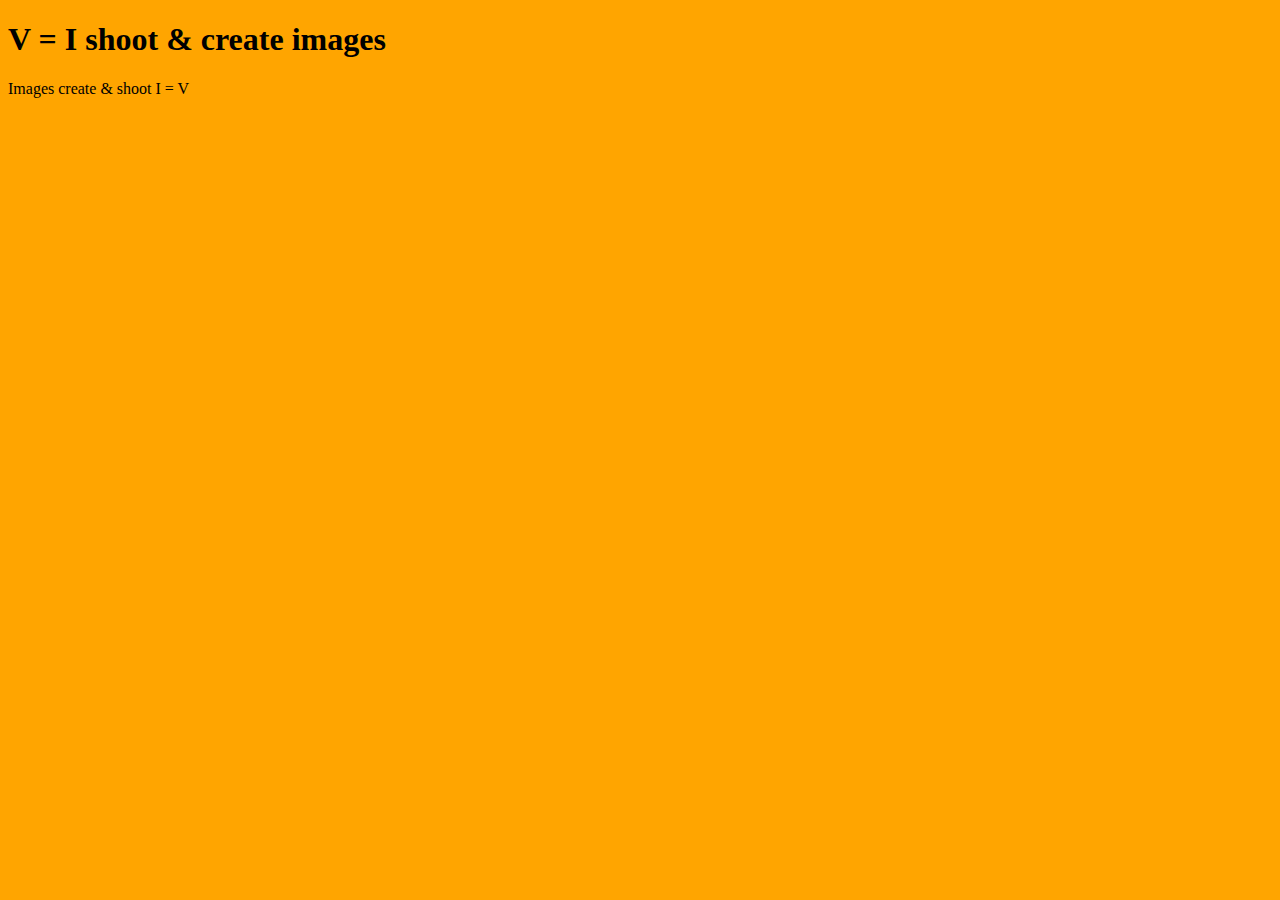
<file: unit_1/index.htm>
<!DOCTYPE html>
<html>
<head>
	<link rel="stylesheet" type="text/css" href="css/style.css">
	<title>Yo yo yo</title>
</head>

<body>
	<h1>V = I shoot & create images</h1>
	<p>Images create & shoot I = V<p>
</body>
</html>
</file>
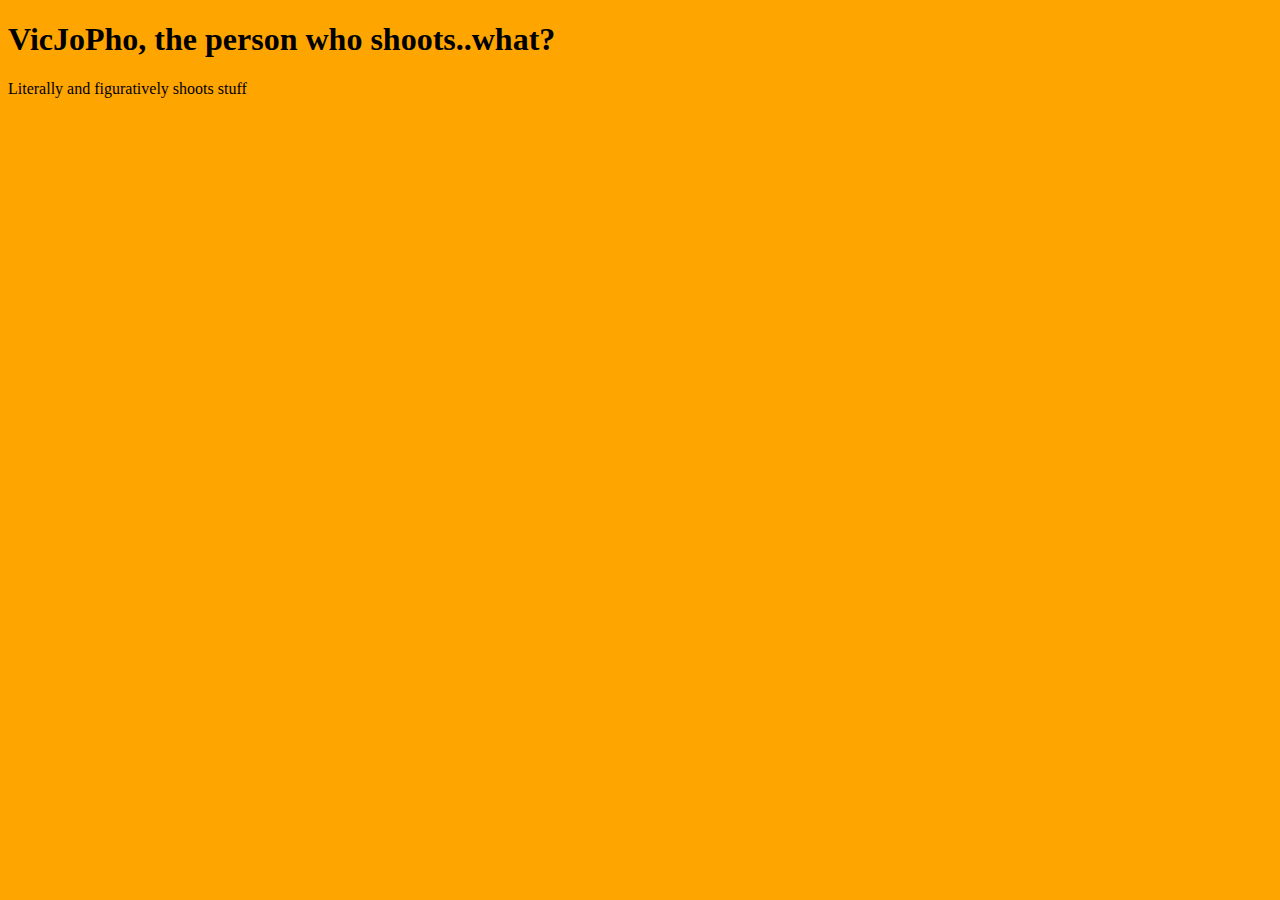
<file: unit_1/index.html>
<!DOCTYPE html>
<html>
<head>
	<link rel="stylesheet" type="text/css" href="css/style.css">
	<title>Yo yo yo</title>
</head>

<body>
	<h1>VicJoPho, the person who shoots..what?</h1>
	<p>Literally and figuratively shoots stuff<p>
</body>
</html>
</file>
<file: unit_4/index.html>
<!DOCTYPE html>
<html>
<head>
	<link rel="stylesheet" type="text/css" href="css/style.css">
	<title>Victor Joseph Photography</title>
</head>

<body>
	<h1>Victor Joseph Photography</h1>
	<h2>"Creating images of depth and tones"</h2>

	<hr width="50%">

	<p>Aiming to put forth timeless and artful images from my life and travel experiences</p>
	<ul>
		<li>Years of music, writing & design</li>
		<li>Collaboration, constant learning and creative curiousty</l>
		<li>World travel</li>
	</ul>	 
	
	<div class="footer">
		<a href="mailto:info@victor-joseph.com?subject=I'm interested and curious to work with you:)">CONTACT ME!</a>

	</div>

</body>
</html>
</file>
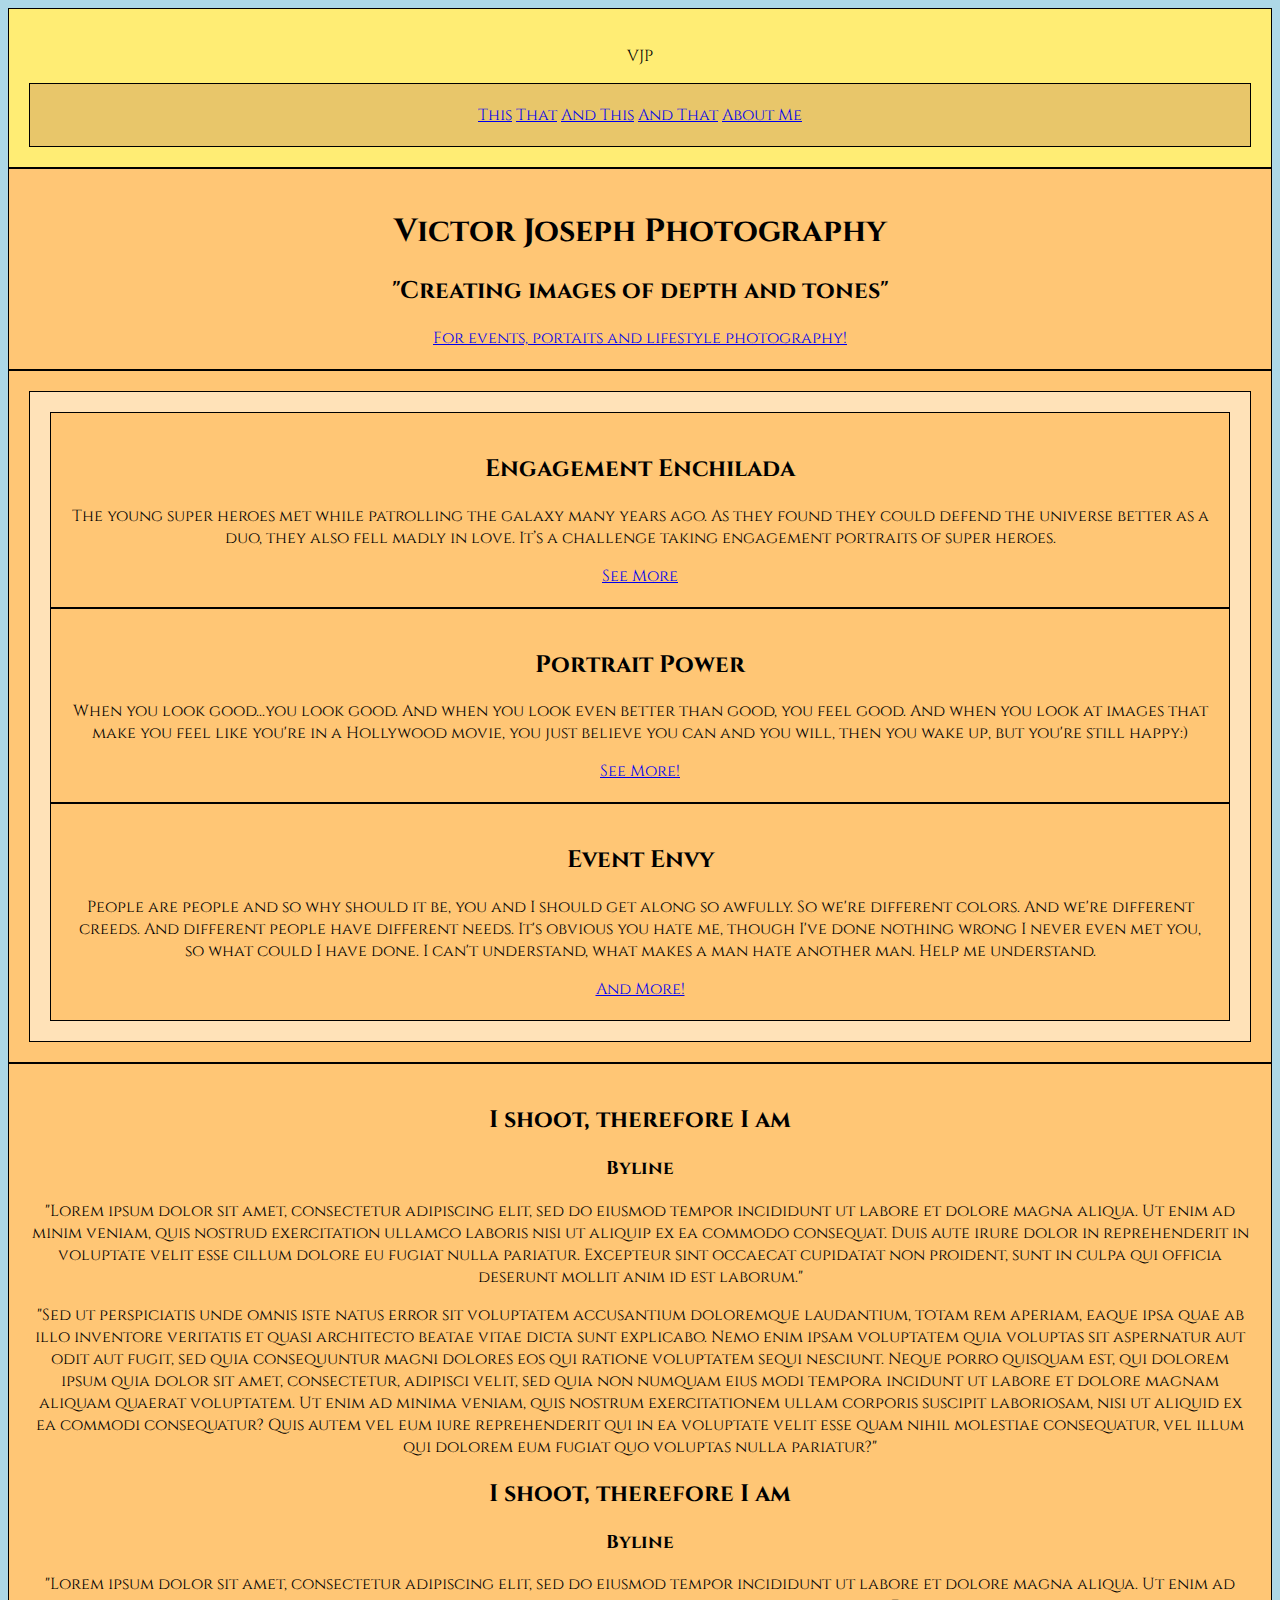
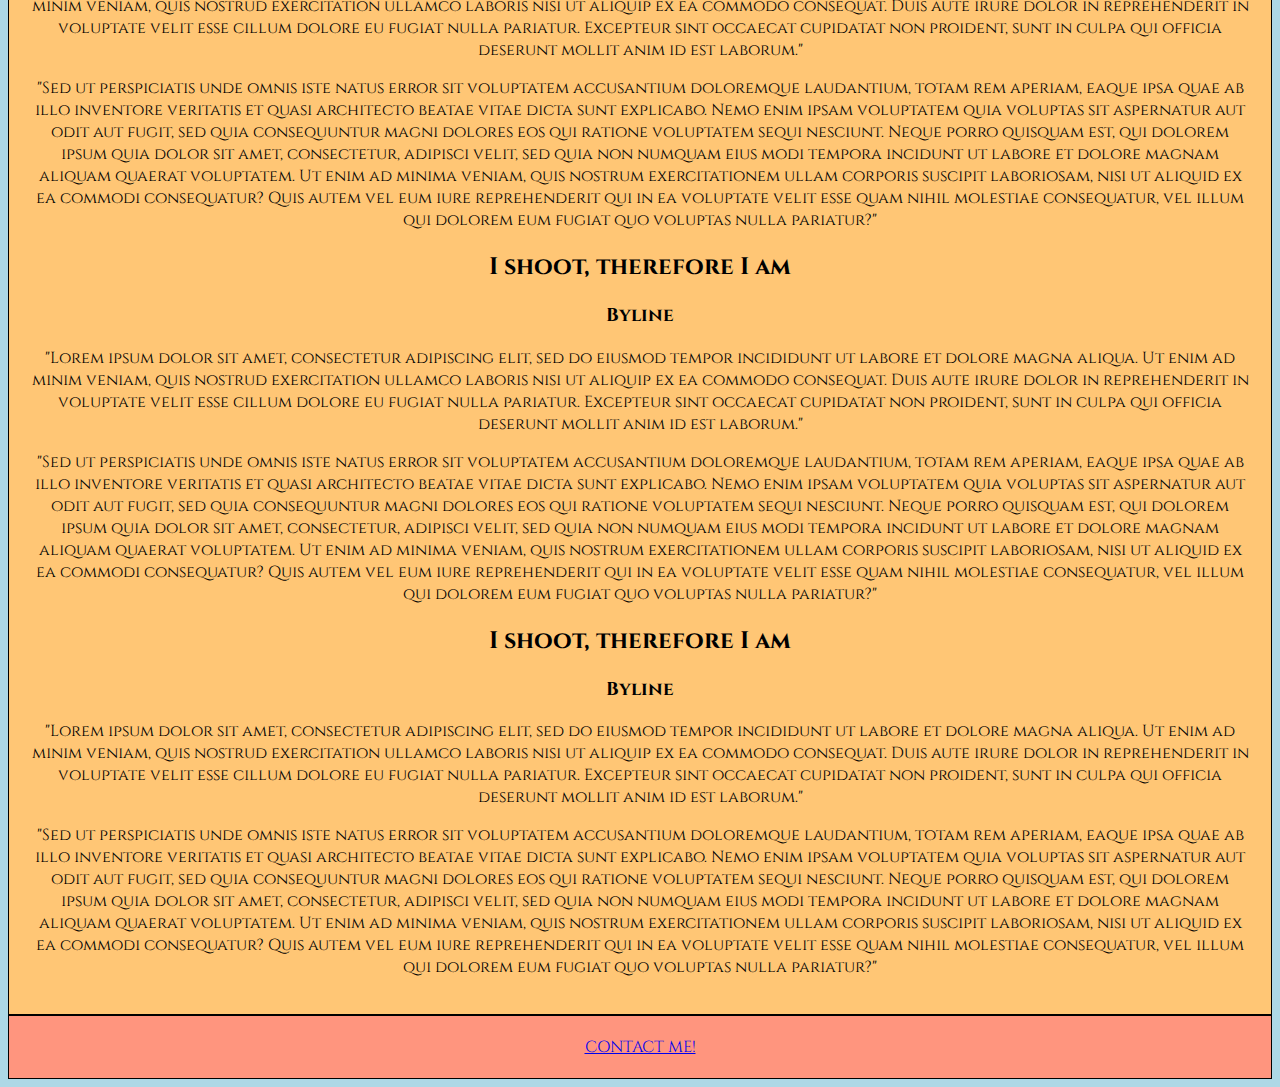
<file: unit_5/index.html>
<!DOCTYPE html>
<html>
<head>
	<meta charset="utf-8">
	<link rel="stylesheet" type="text/css" href="css/style.css" />
	<title>Victor Joseph Photography</title>
</head>
<body>
	<header>
		<p class="logo">VJP</p>
		<nav>
			<a href="#">This</a>
			<a href="#">That</a>
			<a href="#">And This</a>		
			<a href="#">And That</a>
			<a href="#">About Me</a>
		</nav>
	</header>
	<section id="one" class="container">
		<h1>Victor Joseph Photography</h1>
		<!-- <img src="./images/DSC_0003-1.jpg"> -->
		<h2>"Creating images of depth and tones"</h2>
		<a href="#" class="cta"><span>For events, portaits and lifestyle photography!</span></a>
	</section>
	<main>
		<section id="two">
			<div class="container">
				<section class="columns">
					<h2>Engagement Enchilada</h2>
					<p>The young super heroes met while patrolling the galaxy many years ago. As they found they could defend the universe better as a duo, they also fell madly in love. It’s a challenge taking engagement portraits of super heroes.</p>
					<a href="#" class="cta2">See More</a>
				</section>
				<section class="columns">
					<h2>Portrait Power</h2>
					<p>When you look good...you look good. And when you look even better than good, you feel good. And when you look at images that make you feel like you're in a Hollywood movie, you just believe you can and you will, then you wake up, but you're still happy:)</p>
					<a href="#" class="cta2">See More!</a>
				</section>
				<section class="columns">
					<h2>Event Envy</h2>
					<p>People are people and so why should it be, you and I should get along so awfully. So we're different colors. And we're different creeds. And different people have different needs. It's obvious you hate me, though I've done nothing wrong I never even met you, so what could I have done. I can't understand, what makes a man hate another man. Help me understand.</p>
					<a href="#" class="cta2">And More!</a>
				</section>			
			</div>
		</section>
		<section id="three">
			<article>
				<h2>I shoot, therefore I am</h2>
				<h3>Byline</h3>
				<p>"Lorem ipsum dolor sit amet, consectetur adipiscing elit, sed do eiusmod tempor incididunt ut labore et dolore magna aliqua. Ut enim ad minim veniam, quis nostrud exercitation ullamco laboris nisi ut aliquip ex ea commodo consequat. Duis aute irure dolor in reprehenderit in voluptate velit esse cillum dolore eu fugiat nulla pariatur. Excepteur sint occaecat cupidatat non proident, sunt in culpa qui officia deserunt mollit anim id est laborum."</p>
				<p>"Sed ut perspiciatis unde omnis iste natus error sit voluptatem accusantium doloremque laudantium, totam rem aperiam, eaque ipsa quae ab illo inventore veritatis et quasi architecto beatae vitae dicta sunt explicabo. Nemo enim ipsam voluptatem quia voluptas sit aspernatur aut odit aut fugit, sed quia consequuntur magni dolores eos qui ratione voluptatem sequi nesciunt. Neque porro quisquam est, qui dolorem ipsum quia dolor sit amet, consectetur, adipisci velit, sed quia non numquam eius modi tempora incidunt ut labore et dolore magnam aliquam quaerat voluptatem. Ut enim ad minima veniam, quis nostrum exercitationem ullam corporis suscipit laboriosam, nisi ut aliquid ex ea commodi consequatur? Quis autem vel eum iure reprehenderit qui in ea voluptate velit esse quam nihil molestiae consequatur, vel illum qui dolorem eum fugiat quo voluptas nulla pariatur?"</p>
			</article>
			<article>
				<h2>I shoot, therefore I am</h2>
				<h3>Byline</h3>
				<p>"Lorem ipsum dolor sit amet, consectetur adipiscing elit, sed do eiusmod tempor incididunt ut labore et dolore magna aliqua. Ut enim ad minim veniam, quis nostrud exercitation ullamco laboris nisi ut aliquip ex ea commodo consequat. Duis aute irure dolor in reprehenderit in voluptate velit esse cillum dolore eu fugiat nulla pariatur. Excepteur sint occaecat cupidatat non proident, sunt in culpa qui officia deserunt mollit anim id est laborum."</p>
				<p>"Sed ut perspiciatis unde omnis iste natus error sit voluptatem accusantium doloremque laudantium, totam rem aperiam, eaque ipsa quae ab illo inventore veritatis et quasi architecto beatae vitae dicta sunt explicabo. Nemo enim ipsam voluptatem quia voluptas sit aspernatur aut odit aut fugit, sed quia consequuntur magni dolores eos qui ratione voluptatem sequi nesciunt. Neque porro quisquam est, qui dolorem ipsum quia dolor sit amet, consectetur, adipisci velit, sed quia non numquam eius modi tempora incidunt ut labore et dolore magnam aliquam quaerat voluptatem. Ut enim ad minima veniam, quis nostrum exercitationem ullam corporis suscipit laboriosam, nisi ut aliquid ex ea commodi consequatur? Quis autem vel eum iure reprehenderit qui in ea voluptate velit esse quam nihil molestiae consequatur, vel illum qui dolorem eum fugiat quo voluptas nulla pariatur?"</p>
			</article>
			<article>
				<h2>I shoot, therefore I am</h2>
				<h3>Byline</h3>
				<p>"Lorem ipsum dolor sit amet, consectetur adipiscing elit, sed do eiusmod tempor incididunt ut labore et dolore magna aliqua. Ut enim ad minim veniam, quis nostrud exercitation ullamco laboris nisi ut aliquip ex ea commodo consequat. Duis aute irure dolor in reprehenderit in voluptate velit esse cillum dolore eu fugiat nulla pariatur. Excepteur sint occaecat cupidatat non proident, sunt in culpa qui officia deserunt mollit anim id est laborum."</p>
				<p>"Sed ut perspiciatis unde omnis iste natus error sit voluptatem accusantium doloremque laudantium, totam rem aperiam, eaque ipsa quae ab illo inventore veritatis et quasi architecto beatae vitae dicta sunt explicabo. Nemo enim ipsam voluptatem quia voluptas sit aspernatur aut odit aut fugit, sed quia consequuntur magni dolores eos qui ratione voluptatem sequi nesciunt. Neque porro quisquam est, qui dolorem ipsum quia dolor sit amet, consectetur, adipisci velit, sed quia non numquam eius modi tempora incidunt ut labore et dolore magnam aliquam quaerat voluptatem. Ut enim ad minima veniam, quis nostrum exercitationem ullam corporis suscipit laboriosam, nisi ut aliquid ex ea commodi consequatur? Quis autem vel eum iure reprehenderit qui in ea voluptate velit esse quam nihil molestiae consequatur, vel illum qui dolorem eum fugiat quo voluptas nulla pariatur?"</p>
			</article>
			<article>
				<h2>I shoot, therefore I am</h2>
				<h3>Byline</h3>
				<p>"Lorem ipsum dolor sit amet, consectetur adipiscing elit, sed do eiusmod tempor incididunt ut labore et dolore magna aliqua. Ut enim ad minim veniam, quis nostrud exercitation ullamco laboris nisi ut aliquip ex ea commodo consequat. Duis aute irure dolor in reprehenderit in voluptate velit esse cillum dolore eu fugiat nulla pariatur. Excepteur sint occaecat cupidatat non proident, sunt in culpa qui officia deserunt mollit anim id est laborum."</p>
				<p>"Sed ut perspiciatis unde omnis iste natus error sit voluptatem accusantium doloremque laudantium, totam rem aperiam, eaque ipsa quae ab illo inventore veritatis et quasi architecto beatae vitae dicta sunt explicabo. Nemo enim ipsam voluptatem quia voluptas sit aspernatur aut odit aut fugit, sed quia consequuntur magni dolores eos qui ratione voluptatem sequi nesciunt. Neque porro quisquam est, qui dolorem ipsum quia dolor sit amet, consectetur, adipisci velit, sed quia non numquam eius modi tempora incidunt ut labore et dolore magnam aliquam quaerat voluptatem. Ut enim ad minima veniam, quis nostrum exercitationem ullam corporis suscipit laboriosam, nisi ut aliquid ex ea commodi consequatur? Quis autem vel eum iure reprehenderit qui in ea voluptate velit esse quam nihil molestiae consequatur, vel illum qui dolorem eum fugiat quo voluptas nulla pariatur?"</p>
			</article>
		</section>
	</main>
	<footer>
		<a href="mailto:info@victor-joseph.com">CONTACT ME!</a>
	</footer>
</body>
</html>
</file>
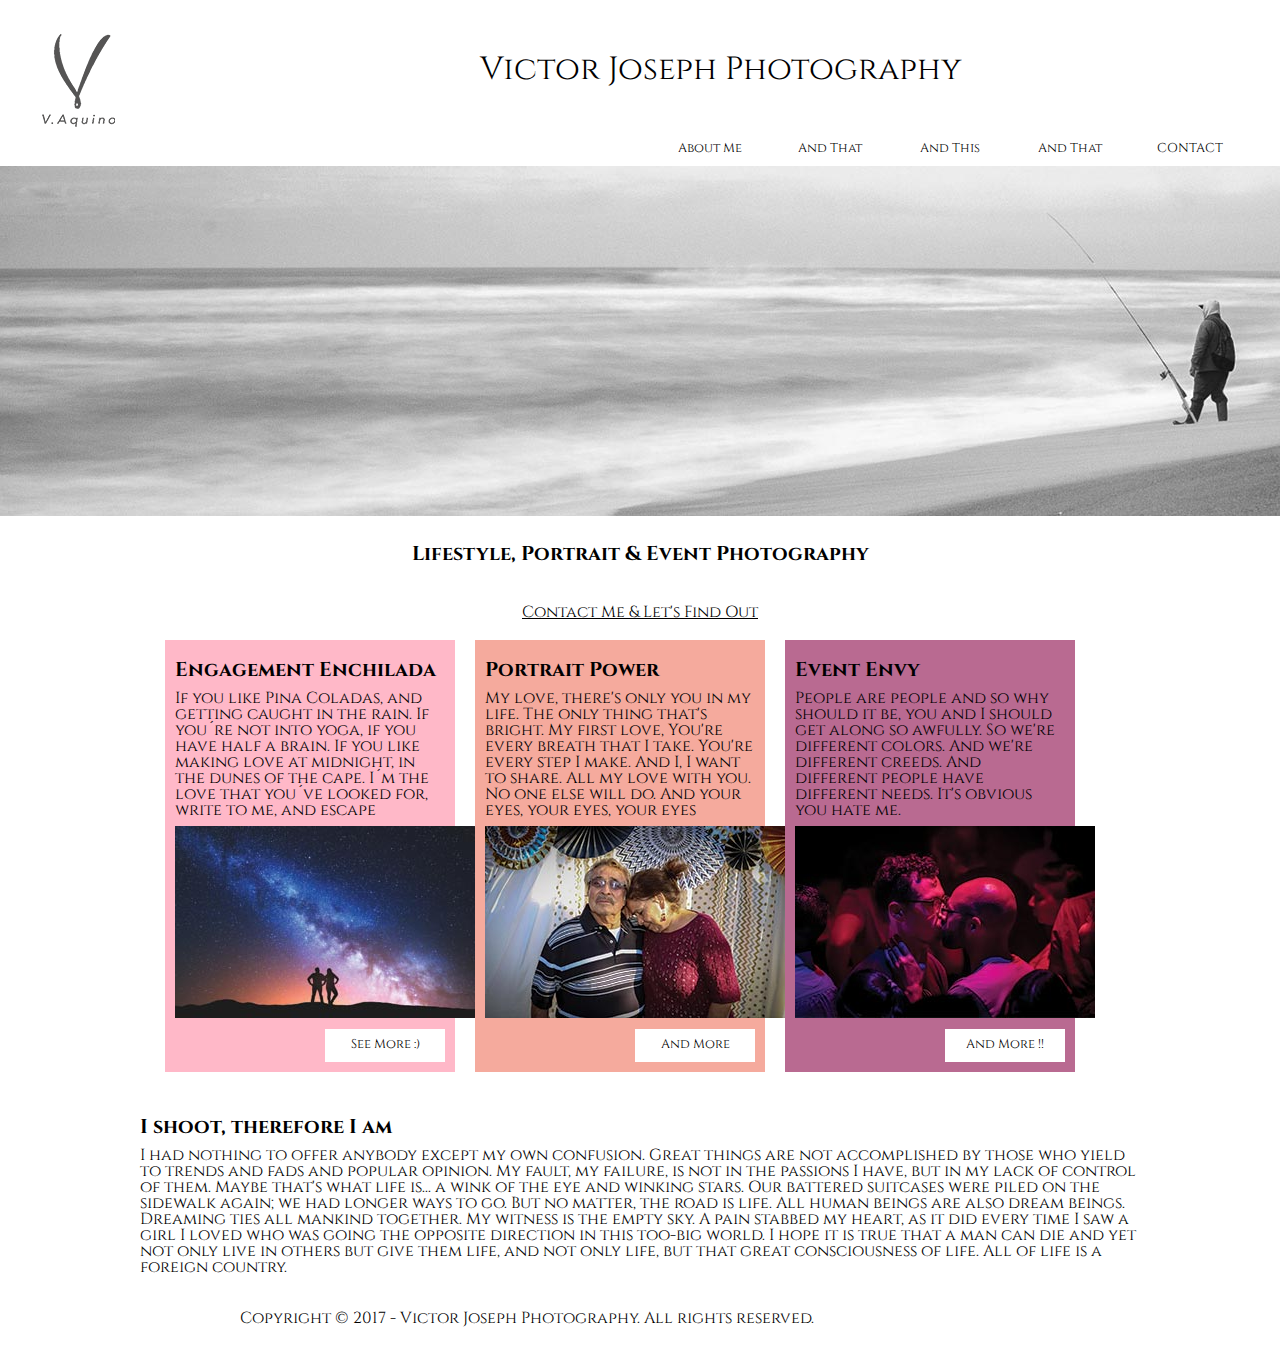
<file: unit_6/index.html>
<!DOCTYPE html>
<html>
<head>
	<meta charset="utf-8">
	<link rel="stylesheet" type="text/css" href="css/reset.css" />
	<link rel="stylesheet" type="text/css" href="css/style.css" />
	<title>Victor Joseph Photography</title>
</head>
<body>
	<header>
			<div class="logo">
				<img src="./images/v-logo2.png">
			</div>
			<div class="title">
				<h1>Victor Joseph Photography</h1>
			</div>
		</div>
		<div class="clearfix"></div>
		<nav>
			<a href="#" class="button">CONTACT</a>
			<a href="#" class="button">And That</a>
			<a href="#" class="button">And This</a>		
			<a href="#" class="button">And That</a>
			<a href="#" class="button">About Me</a>
		</nav>
	</header>

	<main>

		<section id="one" class="container">
			<img src="./images/IMG_1182-1.JPG">
			<div class="main-title"><h2>Lifestyle, Portrait & Event Photography</h2></div>
			<div class="main-contact"><a href="#" class="cta"><span>Contact Me & Let's Find Out</span></a></div>
		</section>
	
		<section id="container">
			<article id="article1" class="column-content">
					
					<h2>Engagement Enchilada</h2>
					<p>If you like Pina Coladas, and getting caught in the rain. If you´re not into yoga, if you have half a brain. If you like making love at midnight, in the dunes of the cape. I´m the love that you´ve looked for, write to me, and escape</p>
					<div class="images"><img src="./images/IMG-midbox-1.jpg"></div>
					<a href="#" class="button">See More :)</a>
			</article>

			<article id="article2" class="column-content">
					
					<h2>Portrait Power</h2>
					<p>My love, there's only you in my life. The only thing that's bright. My first love, You're every breath that I take. You're every step I make. And I, I want to share. All my love with you. No one else will do. And your eyes, your eyes, your eyes</p>
					<div class="images"><img src="./images/IMG-midbox-2.jpg"></div>
					<a href="#" class="button">And More</a>
			</article>

			<article id="article3" class="column-content">
					
					<h2>Event Envy</h2>
					<p>People are people and so why should it be, you and I should get along so awfully. So we're different colors. And we're different creeds. And different people have different needs. It's obvious you hate me.</p>
					<div class="images"><img src="./images/IMG-midbox-3.jpg"></div>
					<a href="#" class="button">And More !!</a>
			</article>			
		
		</section>
		
		<div class="clearfix"></div>
		
		<section id="three" class="about-me">
					<h2>I shoot, therefore I am</h2>
					<p>I had nothing to offer anybody except my own confusion. Great things are not accomplished by those who yield to trends and fads and popular opinion. My fault, my failure, is not in the passions I have, but in my lack of control of them. Maybe that's what life is... a wink of the eye and winking stars. Our battered suitcases were piled on the sidewalk again; we had longer ways to go. But no matter, the road is life. All human beings are also dream beings. Dreaming ties all mankind together. My witness is the empty sky. A pain stabbed my heart, as it did every time I saw a girl I loved who was going the opposite direction in this too-big world. I hope it is true that a man can die and yet not only live in others but give them life, and not only life, but that great consciousness of life. All of life is a foreign country.</p>
		</section>
	</main>

	<footer>
    <div class="copyright">
        Copyright &copy; 2017 - Victor Joseph Photography.  All rights reserved.
    </div>
	</footer>
</body>
</html>
</file>
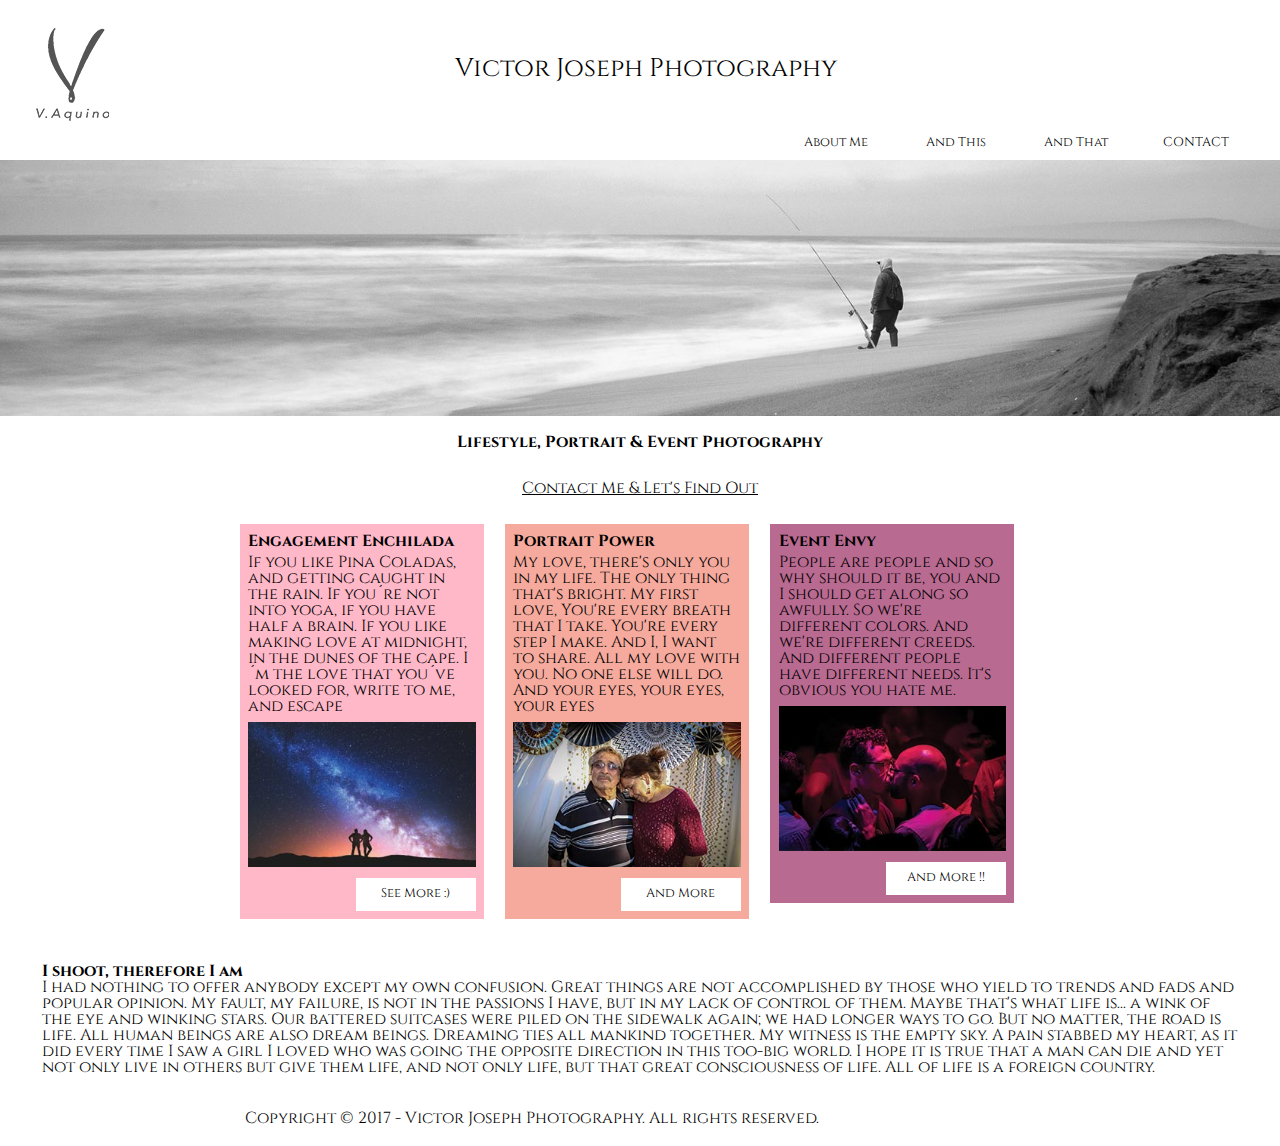
<file: unit_8/index.html>
<!DOCTYPE html>
<html>
<head>
	<meta charset="utf-8">
	<link rel="stylesheet" type="text/css" href="css/reset.css" />
	<link rel="stylesheet" type="text/css" href="css/style.css" />
	<meta name="viewport" content="width=device-width, initial-scale=1">
	<title>Victor Joseph Photography</title>
</head>
<body>
	<header>
			<div class="logo">
				<img src="./images/v-logo2.png">
			</div>
			<div class="title">
				<h1>Victor Joseph Photography</h1>
			</div>
		</div>
		<div class="clearfix"></div>
		<nav>
			<a href="#" class="button">CONTACT</a>
			<a href="#" class="button">And That</a>
			<a href="#" class="button">And This</a>		
			<a href="#" class="button">About Me</a>
		</nav>
	</header>

	<main>

		<section id="one" class="container">
			<img src="./images/IMG_1182-1.JPG">
			<div class="main-title"><h2>Lifestyle, Portrait & Event Photography</h2></div>
			<div class="main-contact"><a href="#" class="cta"><span>Contact Me & Let's Find Out</span></a></div>
		</section>
	
		<section id="container">
			<article id="article1" class="column-content">
					
					<h2>Engagement Enchilada</h2>
					<p>If you like Pina Coladas, and getting caught in the rain. If you´re not into yoga, if you have half a brain. If you like making love at midnight, in the dunes of the cape. I´m the love that you´ve looked for, write to me, and escape</p>
					<div class="images"><img src="./images/IMG-midbox-1.jpg"></div>
					<a href="#" class="button">See More :)</a>
					<div class="clearfix"></div>
			</article>

			<article id="article2" class="column-content">
					
					<h2>Portrait Power</h2>
					<p>My love, there's only you in my life. The only thing that's bright. My first love, You're every breath that I take. You're every step I make. And I, I want to share. All my love with you. No one else will do. And your eyes, your eyes, your eyes</p>
					<div class="images"><img src="./images/IMG-midbox-2.jpg"></div>
					<a href="#" class="button">And More</a>
					<div class="clearfix"></div>
			</article>

			<article id="article3" class="column-content">
					
					<h2>Event Envy</h2>
					<p>People are people and so why should it be, you and I should get along so awfully. So we're different colors. And we're different creeds. And different people have different needs. It's obvious you hate me.</p>
					<div class="images"><img src="./images/IMG-midbox-3.jpg"></div>
					<a href="#" class="button">And More !!</a>
					<div class="clearfix"></div>
			</article>			
		
		</section>
		
		<div class="clearfix"></div>
		
		<section id="three" class="about-me">
					<h2>I shoot, therefore I am</h2>
					<p>I had nothing to offer anybody except my own confusion. Great things are not accomplished by those who yield to trends and fads and popular opinion. My fault, my failure, is not in the passions I have, but in my lack of control of them. Maybe that's what life is... a wink of the eye and winking stars. Our battered suitcases were piled on the sidewalk again; we had longer ways to go. But no matter, the road is life. All human beings are also dream beings. Dreaming ties all mankind together. My witness is the empty sky. A pain stabbed my heart, as it did every time I saw a girl I loved who was going the opposite direction in this too-big world. I hope it is true that a man can die and yet not only live in others but give them life, and not only life, but that great consciousness of life. All of life is a foreign country.</p>
		</section>
	</main>

	<footer>
    <div class="copyright">
        <p>Copyright &copy; 2017 - Victor Joseph Photography.  All rights reserved.</p>
    </div>
	</footer>
</body>
</html>
</file>
<file: unit_1/css/style.css>
body {
	background-color: orange;
}

h1, p {
	color: black;
}
</file>
<file: unit_4/css/style.css>
@import url('https://fonts.googleapis.com/css?family=Cinzel');

@charset "utf-8";
/* CSS Document */

body { 
  background: url("https://static1.squarespace.com/static/532b8ca7e4b010786b59ccd3/t/58d1f6e46a4963c19a0b9711/1490155238218/alphonsobackground.jpg?format=2500w");
  background-size: cover;
  color: #fff;
  font-family: 'Cinzel', serif;
  text-align: center;
 }

h1 {
	font-weight: 500;
} 

p {
	color: white;
	font-size: 90%;
	text-align: center;
}
li { 
	font-size: 80%;
	list-style-position: inside; 
}

h2 {
	font-style: italic;
	font-weight: 400;
}

 .footer { 
          
       bottom: 30px; 
       font-size: 120%;
       font-weight: bold;
       font-color: white;
       position: fixed;  
       text-align: center;
       width: 100%;  
	}
a:link {
   color:inherit;
}
</file>
<file: unit_5/css/style.css>
@import url('https://fonts.googleapis.com/css?family=Cinzel');

@charset "utf-8";
/* CSS Document */

header {
    background-color: #FFED74;
    border: 1px black solid;
    padding: 20px;
}

nav {
    background-color: #E8C66A;
    border: 1px black solid;
    padding: 20px;
}

section {
    background-color: #FFC675;
    border: 1px black solid;
    padding: 20px;
}

div	{
    background-color: #FFE2B8;
    border: 1px black solid;
    padding: 20px;
}

body {

	text-align: center;
	
	background-color: lightblue;
	
	/*background-image: url("../images/IMG_8124-Pano.jpg");*/
	
	background-size: cover;

	color: #000;

	font-family: 'Cinzel', serif;

}

footer {
    background-color: #FF957E;
    border: 1px black solid;
    padding: 20px;
}
</file>
<file: unit_6/css/style.css>
@import url('https://fonts.googleapis.com/css?family=Cinzel');

@charset "utf-8";
/* CSS Document */
body    {
    font-family: 'Cinzel', serif;
}

header {
    background-color: #FFFFFF;
    height: 100px;
    margin: 20px;
    padding: 10px;

}
.logo {
    float: left;
    vertical-align: middle;
}
.title  {
    float: left;
    vertical-align: middle;
    transform: translateY(-50%);
    top: 40%;
    position: relative;
    padding-left: 350px;
    font-size: 2em;
}
.button {
    background-color: #FFFFFF;
    text-decoration: none;
    text-align: center;
    font-size: .8em;
    display: block;
    float: right;
    padding: 10px;
    width: 100px;
}
.button:hover {
    background-color: #e5e5e5;
    }

nav {
    background-color: #FFFFFF;
}
a   {
    color: #000000;
}

.clearfix:after {
    visibility: hidden;
    display: block;
    content: " ";
    clear: both;
    height: 0;
    font: 0;
}
h2 {
  font-size: 20px;
  font-weight: bold;
  line-height: 2;
}
.main-title {
    text-align: center;
    padding: 10px;
    margin: 5px;
}
.main-contact {
    text-align: center;
    padding: 10px;
    margin: 10px;
}
#container {
  width: 970px;
  margin: 0 auto;
}

.column-content {
  width: 270px;
  padding: 10px;
  margin: 0 10px;
  float: left;
}

#article1 {
  background-color: #ffb8c8;
}

#article2 {
  background-color: #f5aa9d;
}

#article3 {
  background-color: #B96A91;
}

.images {
  padding-top: 8px;
  padding-bottom: 8px;
}
.clearfix:after {
    visibility: hidden;
    display: block;
    content: " ";
    clear: both;
    height: 0;
    font: 0;
}
.about-me   {
    border-color: #E82C0C;
    border: 2px;
    width: 1000px;
    padding: 35px;
    margin: 0 auto;
}

footer {
    margin: 0px auto;
    padding-bottom: 20px;
    width: 800px;
}

#footer .copyright {
    text-align: center;
    font-size: .7em;
    padding-bottom: 15px;
}
</file>
<file: unit_8/css/style.css>
@import url('https://fonts.googleapis.com/css?family=Cinzel');

@charset "utf-8";
/* CSS Document */
body    {
    font-family: 'Cinzel', serif;
    font-size: 1em; /* 16px */
}

header {
    background-color: #FFFFFF;
    height: 7em;
    margin: .5em;
    padding: 1em;

}
.logo {
    float: left;
    vertical-align: middle;
}
.title  {
    transform: translateY(-50%);
    top: 40%;
    position: relative;
    padding-left: 35%; /* 350px/1459.2px ; hd viewport size */ 
    font-size: 2em;
}
.button {
    background-color: #FFFFFF;
    text-decoration: none;
    text-align: center;
    font-size: .8em; /* 14px */
    display: block;
    float: right;
    padding: 10px;
    width: 100px;
}
.button:hover {
    background-color: #e5e5e5;
    }

nav {
    background-color: #FFFFFF;
}
a   {
    color: #000000;
}

.clearfix:after {
    visibility: hidden;
    display: block;
    content: " ";
    clear: both;
    height: 0;
    font: 0;
}
h2 {
  font-size: 1em;
  font-weight: bold;
  line-height: 1;
}
.main-title {
    text-align: center;
    padding: 10px;
    margin: 5px;
}
.main-contact {
    text-align: center;
    padding: 10px;
    margin: 10px;
}
#container {
  width: 63.8493944181148%;
  margin: 0 auto;
}

.column-content {
  width: 27.83505154639175%;
  padding: 1.03092783505155%;
  margin: 1.03092783505155%;
  display: inline-block;
  vertical-align: top;
  min-height: 300px
}

.column-content p {
  min-height: 50%;
  padding-top: 5px;
}

#article1 {
  background-color: #ffb8c8;
}

#article2 {
  background-color: #f5aa9d;
}

#article3 {
  background-color: #B96A91;
}

.images {
  padding-top: 3.42685799957164%;
  padding-bottom: 3.42685799957164%;
}
.clearfix:after {
    visibility: hidden;
    display: block;
    content: " ";
    clear: both;
    height: 0;
    font: 0;
}
.about-me   {
    border-color: #E82C0C;
    border: 0.15809776765952%;
    width: 93.45794392523364%;
    padding: 2.74462445695645%;
    margin: 0 auto;
}

footer {
    margin: 0px auto;
    padding-bottom: 1.54225786551511%;
    width: 61.69031462060457%;
}

#footer .copyright {
    text-align: center;
    /*font-size: 1em;*/
    padding-bottom: 1.78369700933468%;
}

@media only screen and (max-width: 950px ){
  .column-content {
    display: block;
    width: 100%;
  }
}

@media only screen and (max-width: 710px)  {
  .column-content {
    margin: 10px auto;
    float: none;
  }
    h2 {
      font-size: .9em;
    }
    p {
      font-size: .8em;
    }
  }
}
@media only screen and (max-width: 400px)  {
  .title {
    font-size: .8em;
  }
  }
  h1 {
    font-size: .8em;
  }
  h2 {
    font-size: 1em;
  }
}
</file>
